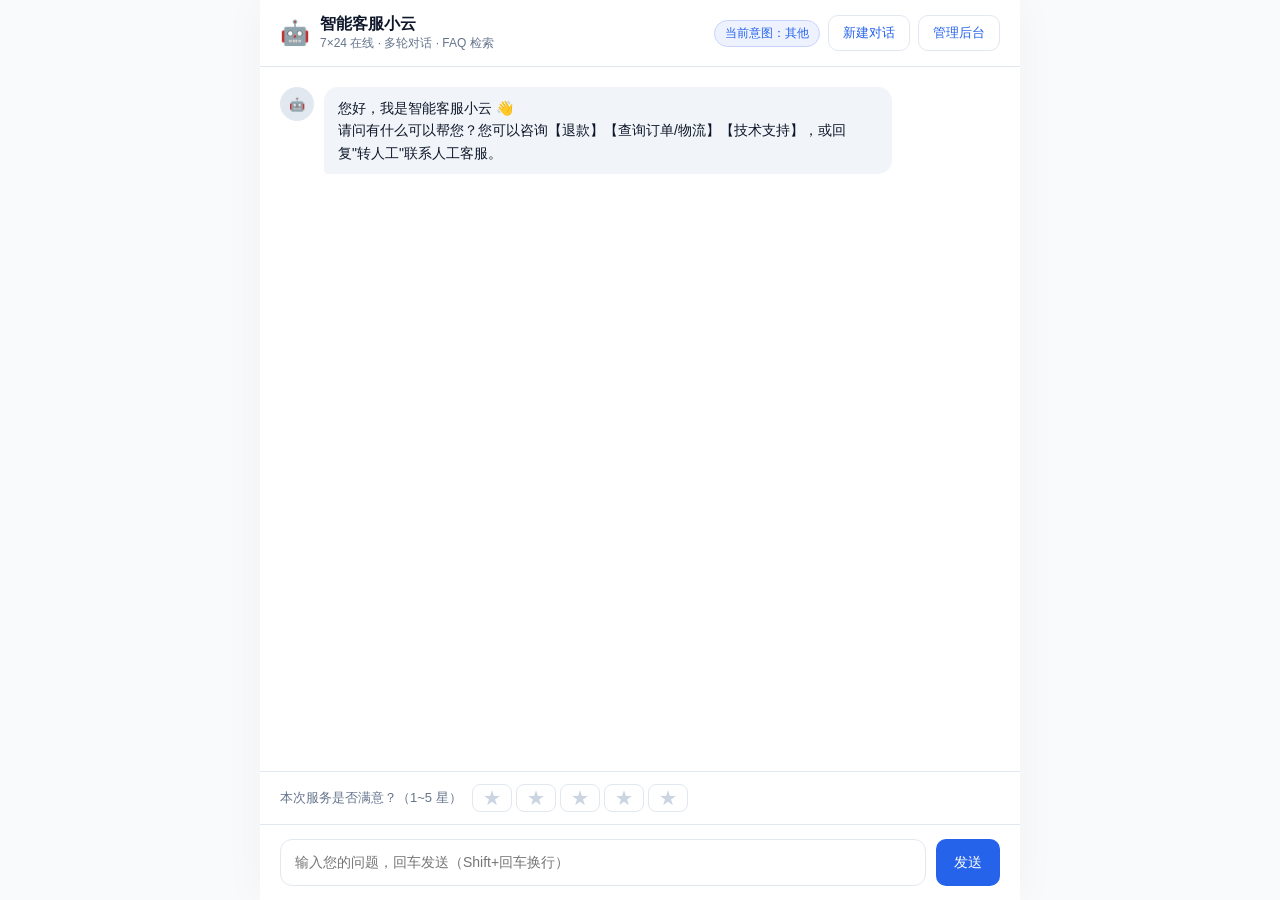
<file: index.html>
<!DOCTYPE html>
<html lang="zh-CN">
  <head>
    <meta charset="UTF-8" />
    <meta name="viewport" content="width=device-width, initial-scale=1.0" />
    <title>智能客服小云</title>
    <link rel="stylesheet" href="styles.css" />
  </head>
  <body>
    <div class="chat-app">
      <header class="chat-header">
        <div class="brand">
          <span class="logo">🤖</span>
          <div>
            <div class="brand-name">智能客服小云</div>
            <div class="brand-sub">7×24 在线 · 多轮对话 · FAQ 检索</div>
          </div>
        </div>
        <div class="header-actions">
          <span id="intentBadge" class="badge" style="display: none"></span>
          <button id="newChatBtn" class="btn-ghost">新建对话</button>
          <a href="admin.html" class="btn-ghost">管理后台</a>
        </div>
      </header>

      <main id="messages" class="messages" role="log" aria-live="polite" aria-label="对话记录"></main>

      <div id="transferPanel" class="transfer-panel" style="display: none">
        <div class="transfer-title">🙋 转人工服务</div>
        <div id="transferNote" class="transfer-note"></div>
        <div id="transferForm" class="transfer-form">
          <input id="contactName" type="text" placeholder="您的称呼" />
          <input id="contactPhone" type="text" placeholder="联系电话" />
          <button id="transferSubmit" class="btn-primary">提交并等待联系</button>
        </div>
      </div>

      <div id="satPanel" class="sat-panel">
        <span class="sat-label">本次服务是否满意？（1~5 星）</span>
        <div class="stars" id="stars" role="radiogroup" aria-label="满意度评分">
          <button class="star" data-v="1" aria-label="1 星" title="1 星">★</button>
          <button class="star" data-v="2" aria-label="2 星" title="2 星">★</button>
          <button class="star" data-v="3" aria-label="3 星" title="3 星">★</button>
          <button class="star" data-v="4" aria-label="4 星" title="4 星">★</button>
          <button class="star" data-v="5" aria-label="5 星" title="5 星">★</button>
        </div>
        <span id="satThanks" class="sat-thanks" style="display: none">感谢您的反馈！</span>
      </div>

      <footer class="composer">
        <textarea id="input" rows="1" placeholder="输入您的问题，回车发送（Shift+回车换行）"></textarea>
        <button id="sendBtn" class="btn-primary">发送</button>
      </footer>
    </div>

    <script src="js/faq-data.js"></script>
    <script src="js/store.js"></script>
    <script src="js/engine.js"></script>
    <script src="js/cloud.js"></script>
    <script src="js/app.js"></script>
  </body>
</html>
</file>
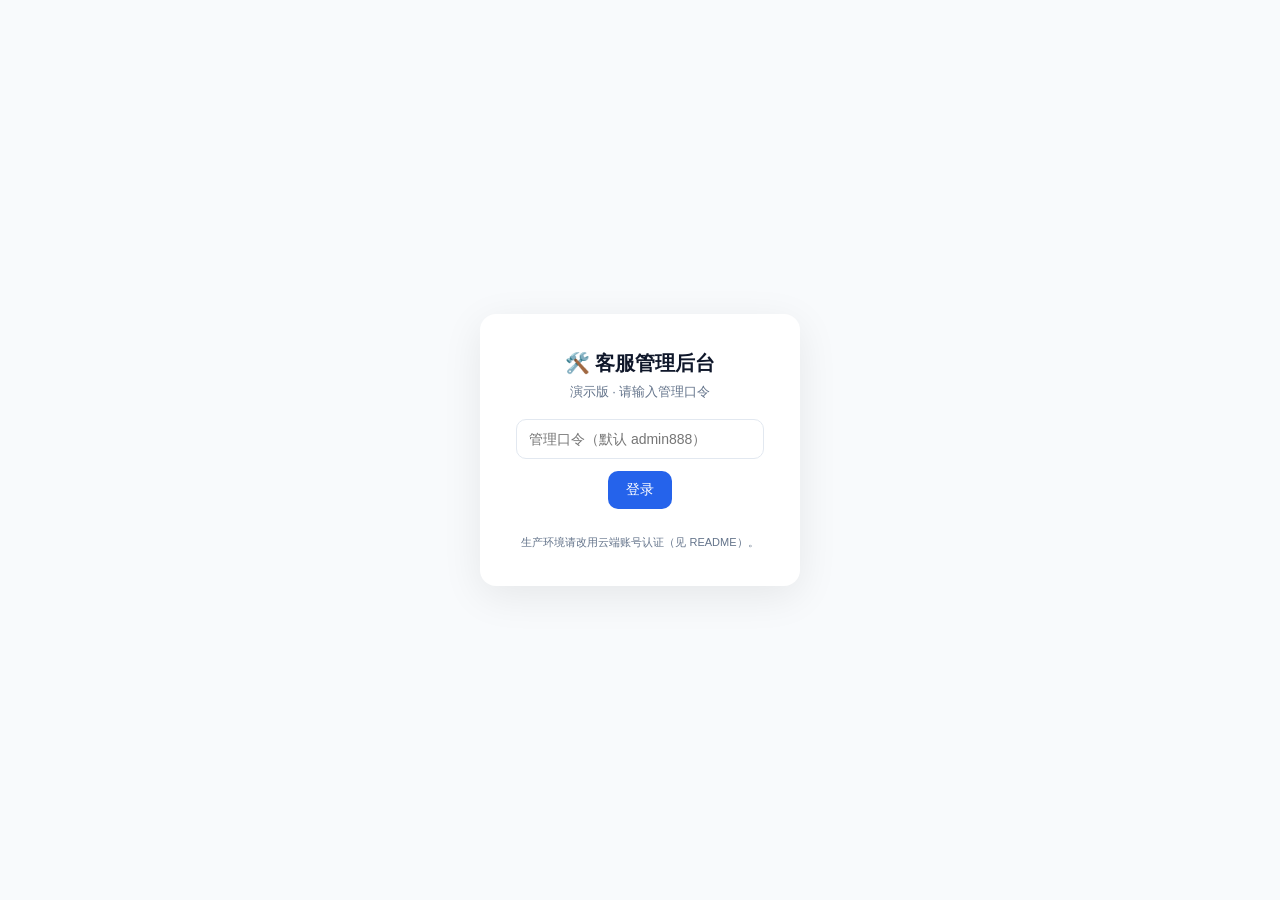
<file: admin.html>
<!DOCTYPE html>
<html lang="zh-CN">
  <head>
    <meta charset="UTF-8" />
    <meta name="viewport" content="width=device-width, initial-scale=1.0" />
    <title>客服管理后台</title>
    <link rel="stylesheet" href="styles.css" />
  </head>
  <body>
    <!-- 登录 -->
    <div id="loginView" class="login-view">
      <div class="login-card">
        <div class="login-logo">🛠️ 客服管理后台</div>
        <div class="login-sub">演示版 · 请输入管理口令</div>
        <input id="loginPass" type="password" placeholder="管理口令（默认 admin888）" />
        <button id="loginBtn" class="btn-primary">登录</button>
        <div id="loginErr" class="login-err"></div>
        <div class="login-hint">生产环境请改用云端账号认证（见 README）。</div>
      </div>
    </div>

    <!-- 主界面 -->
    <div id="appView" class="admin-app">
      <header class="admin-header">
        <div class="brand">
          <span class="logo">🛠️</span>
          <span class="brand-name">客服管理后台</span>
        </div>
        <button id="logoutBtn" class="btn-ghost">退出登录</button>
      </header>

      <section class="stats">
        <div class="stat-card">
          <div class="stat-num" id="statTotal">0</div>
          <div class="stat-label">对话总数</div>
        </div>
        <div class="stat-card">
          <div class="stat-num" id="statSat">—</div>
          <div class="stat-label">平均满意度</div>
          <div class="stat-sub" id="satSub"></div>
        </div>
        <div class="stat-card">
          <div class="stat-num" id="statTransferred">0</div>
          <div class="stat-label">转人工数</div>
        </div>
        <div class="stat-card intent-card">
          <div class="stat-label">意图分布</div>
          <div id="intentBars" class="intent-bars"></div>
        </div>
      </section>

      <section class="filters">
        <select id="filterIntent">
          <option value="">全部意图</option>
          <option value="refund">退款</option>
          <option value="order">查询订单</option>
          <option value="tech">技术支持</option>
          <option value="other">其他</option>
        </select>
        <select id="filterStatus">
          <option value="">全部状态</option>
          <option value="ai">AI 处理中</option>
          <option value="transferred">已转人工</option>
          <option value="resolved">已解决</option>
        </select>
        <input id="dateFrom" type="date" title="起始日期" />
        <span class="filter-sep">至</span>
        <input id="dateTo" type="date" title="结束日期" />
        <input id="search" type="text" placeholder="搜索对话内容…" />
        <button id="exportBtn" class="btn-primary">导出 CSV</button>
      </section>

      <section class="table-wrap">
        <table class="conv-table">
          <thead>
            <tr>
              <th>时间</th>
              <th>意图</th>
              <th>状态</th>
              <th>消息数</th>
              <th>满意度</th>
              <th>操作</th>
            </tr>
          </thead>
          <tbody id="convList"></tbody>
        </table>
      </section>

      <!-- 知识库管理 -->
      <section class="faq-section">
        <div class="faq-head">
          <h3>知识库管理（FAQ）</h3>
          <button id="faqAdd" class="btn-primary">+ 新增条目</button>
        </div>
        <div id="faqForm" class="faq-form" style="display: none">
          <input id="faqId" type="hidden" />
          <div class="faq-row">
            <label>分类</label>
            <select id="faqCategory">
              <option value="refund">退款</option>
              <option value="order">查询订单</option>
              <option value="tech">技术支持</option>
              <option value="other">其他</option>
            </select>
          </div>
          <div class="faq-row">
            <label>问题</label>
            <input id="faqQuestion" type="text" placeholder="常见问题（如：如何申请退款？）" />
          </div>
          <div class="faq-row">
            <label>回答</label>
            <textarea id="faqAnswer" rows="3" placeholder="标准答案"></textarea>
          </div>
          <div class="faq-row">
            <label>关键词</label>
            <input id="faqKeywords" type="text" placeholder="以 、或逗号分隔，如：退款、退货、退钱" />
          </div>
          <div class="faq-row faq-actions">
            <button id="faqSave" class="btn-primary">保存</button>
            <button id="faqCancel" class="btn-ghost">取消</button>
          </div>
        </div>
        <div class="table-wrap">
          <table class="conv-table">
            <thead>
              <tr>
                <th>分类</th>
                <th>问题</th>
                <th>回答</th>
                <th>操作</th>
              </tr>
            </thead>
            <tbody id="faqList"></tbody>
          </table>
        </div>
      </section>
    </div>

    <!-- 详情弹窗 -->
    <div id="modal" class="modal">
      <div class="modal-card">
        <div class="modal-head">
          <span id="detailTitle">对话详情</span>
          <button id="modalClose" class="btn-ghost">关闭</button>
        </div>
        <div id="detailBody" class="modal-body"></div>
        <div class="modal-foot">
          <textarea id="agentReply" rows="2" placeholder="以人工客服身份回复顾客…"></textarea>
          <button id="agentSend" class="btn-primary">发送人工回复</button>
          <button id="resolveBtn" class="btn-ghost">标记为已解决</button>
        </div>
      </div>
    </div>

    <script src="js/faq-data.js"></script>
    <script src="js/store.js"></script>
    <script src="js/engine.js"></script>
    <script src="js/cloud.js"></script>
    <script src="js/admin.js"></script>
  </body>
</html>
</file>
<file: styles.css>
/* =========================================================================
 * styles.css — 智能客服 Agent 统一样式（浅色主题）
 * ========================================================================= */
* { box-sizing: border-box; }
:root {
  --primary: #2563eb;
  --primary-d: #1d4ed8;
  --bot-bg: #f1f5f9;
  --user-bg: #2563eb;
  --text: #0f172a;
  --muted: #64748b;
  --line: #e2e8f0;
  --bg: #f8fafc;
}
html, body { margin: 0; height: 100%; }
body {
  font-family: -apple-system, BlinkMacSystemFont, "Segoe UI", "PingFang SC", "Microsoft YaHei", sans-serif;
  color: var(--text);
  background: var(--bg);
}
button { font-family: inherit; cursor: pointer; }
.btn-primary {
  background: var(--primary); color: #fff; border: none; border-radius: 10px;
  padding: 10px 18px; font-size: 14px; transition: background .15s;
}
.btn-primary:hover { background: var(--primary-d); }
.btn-ghost {
  background: #fff; color: var(--primary); border: 1px solid var(--line);
  border-radius: 10px; padding: 8px 14px; font-size: 13px; text-decoration: none; display: inline-block;
}
.btn-ghost:hover { background: #f1f5f9; }
.btn-mini {
  background: var(--primary); color: #fff; border: none; border-radius: 6px; padding: 4px 10px; font-size: 12px;
}

/* ---------------- 聊天页 ---------------- */
.chat-app { max-width: 760px; margin: 0 auto; height: 100vh; display: flex; flex-direction: column; background: #fff; box-shadow: 0 0 40px rgba(0,0,0,.04); }
.chat-header {
  display: flex; align-items: center; justify-content: space-between; padding: 14px 20px;
  border-bottom: 1px solid var(--line); background: #fff;
}
.brand { display: flex; align-items: center; gap: 10px; }
.logo { font-size: 24px; }
.brand-name { font-weight: 700; font-size: 16px; }
.brand-sub { font-size: 12px; color: var(--muted); }
.header-actions { display: flex; align-items: center; gap: 8px; }
.badge { background: #eef2ff; color: var(--primary); border: 1px solid #c7d2fe; border-radius: 999px; padding: 4px 10px; font-size: 12px; }

.messages { flex: 1; overflow-y: auto; padding: 20px; display: flex; flex-direction: column; gap: 14px; }
.msg { display: flex; gap: 10px; max-width: 85%; }
.msg-bot { align-self: flex-start; }
.msg-agent { align-self: flex-start; }
.msg-user { align-self: flex-end; flex-direction: row-reverse; }
.msg-agent .avatar { background: #f59e0b; color: #fff; }
.avatar {
  width: 34px; height: 34px; border-radius: 50%; background: #e2e8f0; display: flex; align-items: center;
  justify-content: center; font-size: 13px; flex-shrink: 0; color: #475569;
}
.msg-user .avatar { background: var(--user-bg); color: #fff; }
.bubble {
  background: var(--bot-bg); padding: 10px 14px; border-radius: 14px; line-height: 1.6; font-size: 14px;
  white-space: pre-wrap; word-break: break-word;
}
.msg-user .bubble { background: var(--user-bg); color: #fff; border-bottom-right-radius: 4px; }
.msg-bot .bubble { border-bottom-left-radius: 4px; }
.bubble.typing::after { content: "●"; animation: blink 1s infinite; }
@keyframes blink { 0%,100%{opacity:.2} 50%{opacity:1} }

.transfer-panel {
  margin: 0 20px; padding: 14px; border: 1px dashed #f59e0b; background: #fffbeb; border-radius: 12px;
}
.transfer-title { font-weight: 600; margin-bottom: 8px; }
.transfer-note { color: #b45309; font-size: 13px; margin-bottom: 8px; }
.transfer-form { display: flex; gap: 8px; flex-wrap: wrap; }
.transfer-form input {
  flex: 1; min-width: 140px; padding: 9px 12px; border: 1px solid var(--line); border-radius: 8px; font-size: 14px;
}

.sat-panel {
  display: flex; align-items: center; gap: 10px; padding: 12px 20px; border-top: 1px solid var(--line);
  background: #fff; flex-wrap: wrap;
}
.sat-label { font-size: 13px; color: var(--muted); }
.stars { display: inline-flex; gap: 4px; }
.star {
  background: #fff; border: 1px solid var(--line); border-radius: 8px; padding: 4px 10px; font-size: 18px;
  line-height: 1; color: #cbd5e1; transition: color .12s, border-color .12s, background .12s;
}
.star:hover { border-color: #f59e0b; }
.star.active { color: #f59e0b; border-color: #f59e0b; background: #fffbeb; }
.sat-thanks { color: #16a34a; font-size: 13px; }
.stat-sub { font-size: 11px; color: var(--muted); margin-top: 4px; }

.composer { display: flex; gap: 10px; padding: 14px 20px; border-top: 1px solid var(--line); background: #fff; }
.composer textarea {
  flex: 1; resize: none; padding: 12px 14px; border: 1px solid var(--line); border-radius: 12px; font-size: 14px;
  line-height: 1.5; max-height: 120px; font-family: inherit;
}
.composer textarea:focus { outline: 2px solid #bfdbfe; border-color: var(--primary); }

/* ---------------- 管理后台 ---------------- */
.login-view { position: fixed; inset: 0; display: flex; align-items: center; justify-content: center; background: var(--bg); }
.login-card { background: #fff; padding: 36px; border-radius: 16px; box-shadow: 0 10px 40px rgba(0,0,0,.08); width: 320px; text-align: center; }
.login-logo { font-size: 20px; font-weight: 700; }
.login-sub { color: var(--muted); font-size: 13px; margin: 6px 0 18px; }
.login-card input { width: 100%; padding: 11px 12px; border: 1px solid var(--line); border-radius: 10px; margin-bottom: 12px; font-size: 14px; }
.login-err { color: #dc2626; font-size: 12px; min-height: 16px; }
.login-hint { color: var(--muted); font-size: 11px; margin-top: 10px; }

.admin-app { max-width: 1080px; margin: 0 auto; padding: 20px; }
.admin-header { display: flex; align-items: center; justify-content: space-between; margin-bottom: 18px; }
.stats { display: grid; grid-template-columns: repeat(4, 1fr); gap: 14px; margin-bottom: 18px; }
.stat-card { background: #fff; border: 1px solid var(--line); border-radius: 14px; padding: 16px; }
.stat-num { font-size: 28px; font-weight: 700; color: var(--primary); }
.stat-label { font-size: 12px; color: var(--muted); margin-top: 4px; }
.intent-bars { margin-top: 8px; }
.bar-row { display: flex; align-items: center; gap: 8px; margin: 6px 0; font-size: 12px; }
.bar-label { width: 56px; color: var(--muted); }
.bar-track { flex: 1; height: 10px; background: #f1f5f9; border-radius: 6px; overflow: hidden; }
.bar-fill { height: 100%; background: var(--primary); border-radius: 6px; transition: width .3s; }
.bar-num { width: 24px; text-align: right; color: var(--muted); }

.filters { display: flex; gap: 10px; margin-bottom: 14px; flex-wrap: wrap; }
.filters select, .filters input { padding: 9px 12px; border: 1px solid var(--line); border-radius: 10px; font-size: 14px; }
.filters input { flex: 1; min-width: 180px; }

.table-wrap { background: #fff; border: 1px solid var(--line); border-radius: 14px; overflow: hidden; }
.conv-table { width: 100%; border-collapse: collapse; font-size: 13px; }
.conv-table th, .conv-table td { padding: 12px 14px; text-align: left; border-bottom: 1px solid var(--line); }
.conv-table th { background: #f8fafc; color: var(--muted); font-weight: 600; }
.conv-table tr:last-child td { border-bottom: none; }
.conv-table .empty { text-align: center; color: var(--muted); padding: 30px; }

.modal { position: fixed; inset: 0; background: rgba(15,23,42,.4); display: none; align-items: center; justify-content: center; padding: 20px; }
.modal-card { background: #fff; border-radius: 16px; width: 100%; max-width: 640px; max-height: 80vh; display: flex; flex-direction: column; }
.modal-head { display: flex; align-items: center; justify-content: space-between; padding: 16px 20px; border-bottom: 1px solid var(--line); font-weight: 600; }
.modal-body { padding: 20px; overflow-y: auto; display: flex; flex-direction: column; gap: 12px; }
.d-msg { padding: 10px 14px; border-radius: 12px; line-height: 1.6; white-space: pre-wrap; word-break: break-word; font-size: 14px; }
.d-user { background: #eff6ff; align-self: flex-end; max-width: 80%; }
.d-bot { background: #f1f5f9; align-self: flex-start; max-width: 80%; }
.d-contact { background: #fffbeb; border: 1px dashed #f59e0b; padding: 10px 14px; border-radius: 10px; font-size: 13px; color: #b45309; }
.d-agent { background: #ecfdf5; align-self: flex-start; max-width: 80%; border: 1px solid #a7f3d0; }

/* 筛选：日期与导出 */
.filter-sep { color: var(--muted); font-size: 13px; align-self: center; }
.filters select, .filters input[type="text"] { flex: 1; min-width: 140px; }
.filters input[type="date"] { padding: 9px 10px; border: 1px solid var(--line); border-radius: 10px; font-size: 14px; }

/* 弹窗底部：人工回复 */
.modal-foot { display: flex; gap: 10px; padding: 14px 20px; border-top: 1px solid var(--line); align-items: flex-end; flex-wrap: wrap; }
.modal-foot textarea { flex: 1; min-width: 200px; resize: none; padding: 10px 12px; border: 1px solid var(--line); border-radius: 10px; font-size: 14px; font-family: inherit; }

/* 知识库管理 */
.faq-section { margin-top: 22px; }
.faq-head { display: flex; align-items: center; justify-content: space-between; margin-bottom: 12px; }
.faq-head h3 { margin: 0; font-size: 16px; }
.faq-form { background: #fff; border: 1px solid var(--line); border-radius: 14px; padding: 16px; margin-bottom: 14px; }
.faq-row { display: flex; align-items: flex-start; gap: 12px; margin-bottom: 12px; }
.faq-row label { width: 56px; color: var(--muted); font-size: 13px; padding-top: 8px; flex-shrink: 0; }
.faq-row input, .faq-row textarea, .faq-row select { flex: 1; padding: 9px 12px; border: 1px solid var(--line); border-radius: 10px; font-size: 14px; font-family: inherit; }
.faq-row textarea { line-height: 1.5; }
.faq-actions { gap: 10px; }
.faq-actions .btn-primary, .faq-actions .btn-ghost { flex: 0 0 auto; }
.faq-ans { max-width: 360px; white-space: nowrap; overflow: hidden; text-overflow: ellipsis; }
.btn-danger { background: #dc2626; }
.btn-danger:hover { background: #b91c1c; }

@media (max-width: 720px) {
  .stats { grid-template-columns: repeat(2, 1fr); }
  .chat-app { box-shadow: none; }
}
</file>
